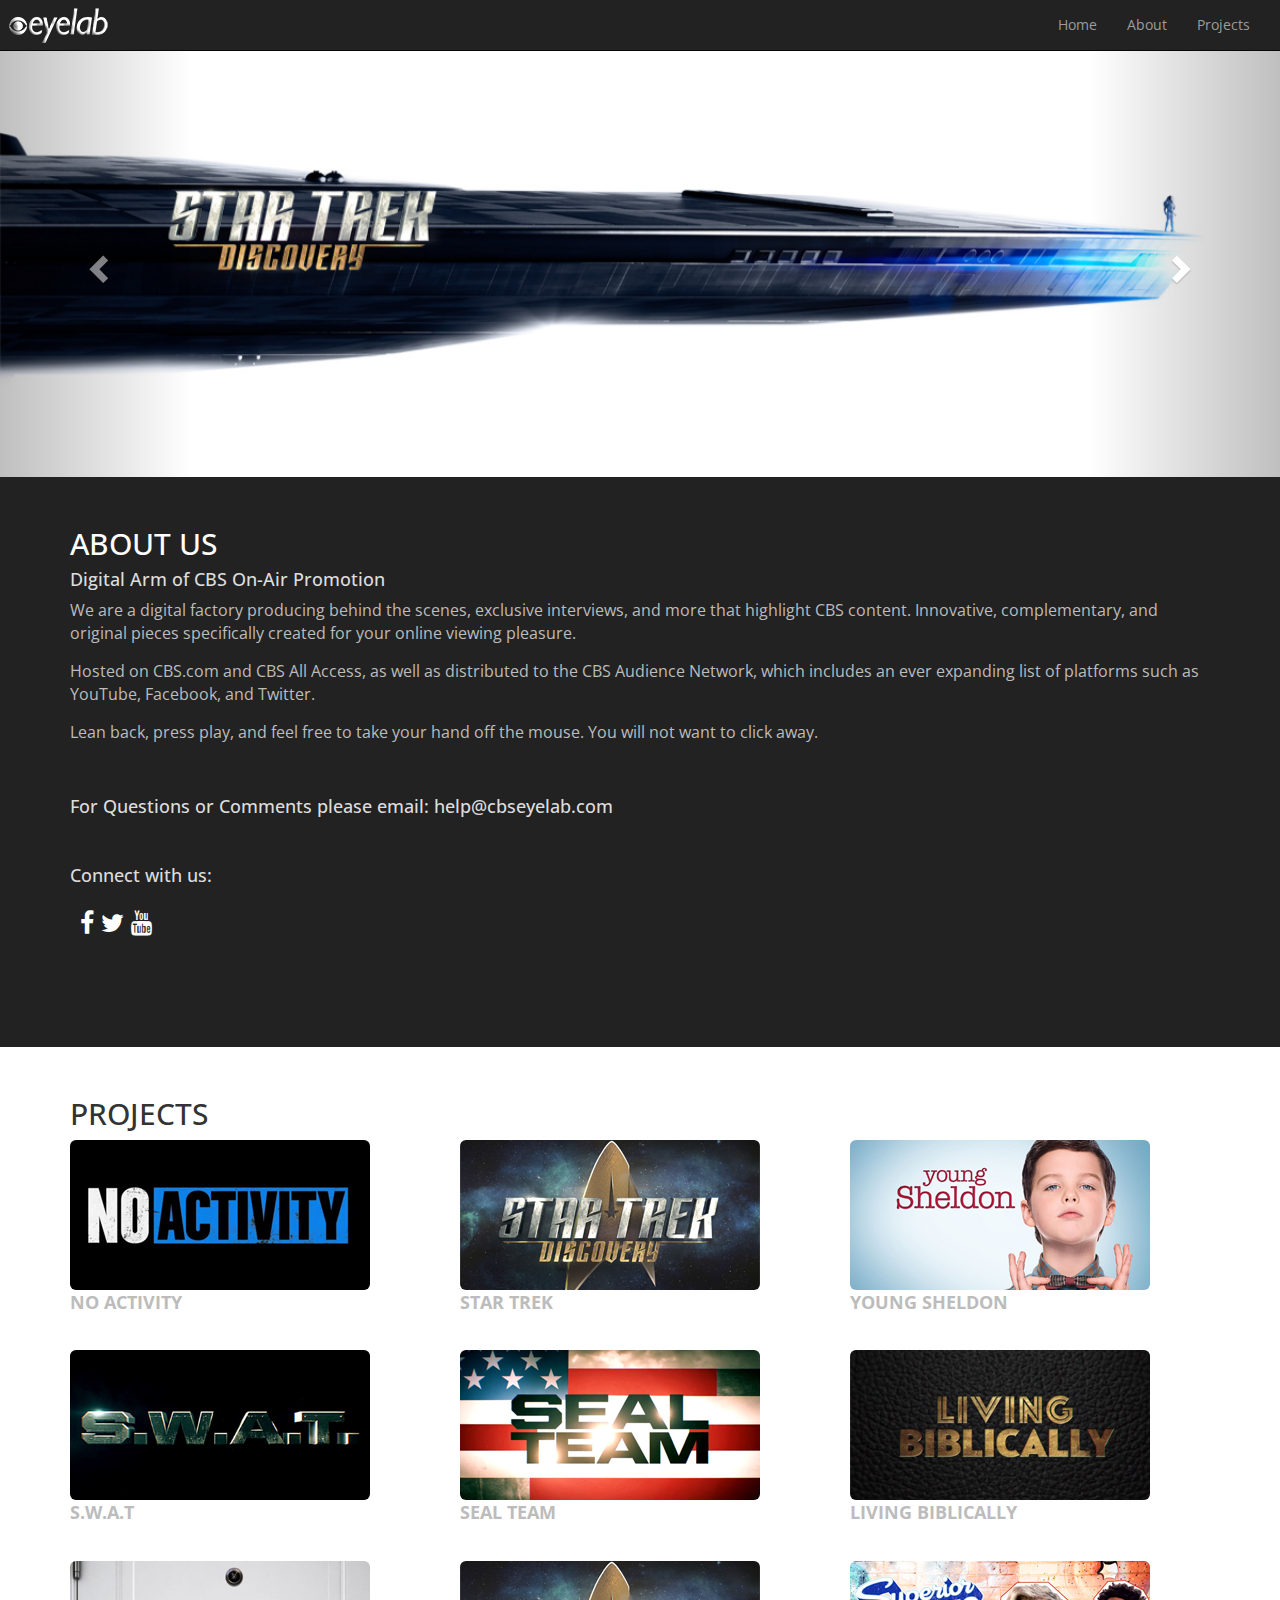
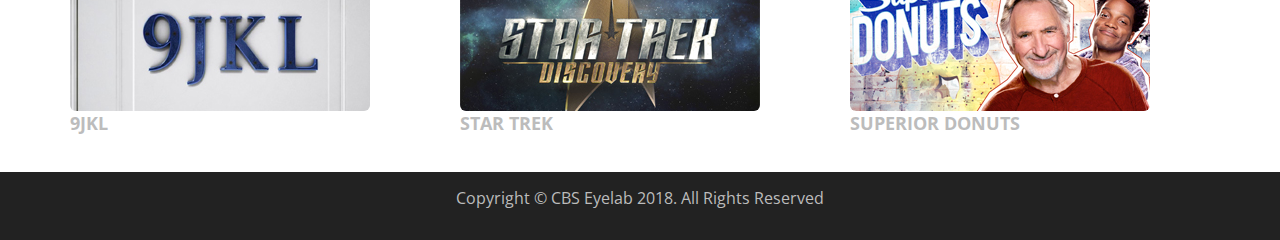
<file: final-project-2/index.html>
<!DOCTYPE html>

<html lang="en">
<head>
  <title>CBS Eyelab</title>
  <meta charset="utf-8">
  <meta name="viewport" content="width=device-width, initial-scale=1">
  <link rel="stylesheet" href="https://maxcdn.bootstrapcdn.com/bootstrap/3.3.7/css/bootstrap.min.css">
  <link href="https://fonts.googleapis.com/css?family=Open+Sans" rel="stylesheet">
  <link rel="stylesheet" href="https://cdnjs.cloudflare.com/ajax/libs/font-awesome/4.7.0/css/font-awesome.min.css">
  <link rel="icon" href="favicon.ico">
  <script src="https://ajax.googleapis.com/ajax/libs/jquery/3.3.1/jquery.min.js"></script>
  <script src="https://maxcdn.bootstrapcdn.com/bootstrap/3.3.7/js/bootstrap.min.js"></script>
  <link rel="stylesheet" href="https://cdnjs.cloudflare.com/ajax/libs/font-awesome/4.7.0/css/font-awesome.min.css">
  <link rel="stylesheet" href="./css/style.css">

</head>
<body>    

<nav class="navbar navbar-inverse navbar-fixed-top">
  <!-- adding the navbar-fixed-top will keep the navbar a the top, but it messes the size of the carousel...-->

  <a class="navbar-brand" href="#"><img src="./img/white01.png"/></a>
  <div class="container-fluid">
    <div class="navbar-header"></div>
    <div class="collapse navbar-collapse navbar-right" id="myNavbar">
      <ul class="nav navbar-nav">
        <li><a href="#">Home</a></li>
        <li><a href="#about">About</a></li>
        <li><a href="#projects">Projects</a></li>

      
      </ul>
    </div>
  </div>
</nav>

  <!--SEARCH BAR more codes
        <li><div class="search-container">
            <form action="/action_page.php">
            <input type="text" placeholder="Search..." name="search">
            <button type="submit"><i class="fa fa-search"></i></button>
            </form></div> -->
  <div id="myCarousel" class="carousel slide" data-ride="carousel">
    <!-- Indicators -->
    <ol class="carousel-indicators">
      <li data-target="#myCarousel" data-slide-to="0" class="active"></li>
      <li data-target="#myCarousel" data-slide-to="1"></li>
      <li data-target="#myCarousel" data-slide-to="2"></li>
      <li data-target="#myCarousel" data-slide-to="3"></li>
      <li data-target="#myCarousel" data-slide-to="4"></li>
      <li data-target="#myCarousel" data-slide-to="5"></li>
      <li data-target="#myCarousel" data-slide-to="6"></li>
      <li data-target="#myCarousel" data-slide-to="7"></li>
    </ol>

    <!-- Wrapper for slides -->
    <div class="carousel-inner" role="listbox">
      <div class="item active">
        <img src="img/startrek2.jpg" alt="Image">
        <div class="carousel-caption">
          <h3></h3>
          <p></p>
        </div>      
      </div>

      <div class="item">
        <img src="img/swat2.jpg" alt="Image">
        <div class="carousel-caption">
          <h3></h3>
          <p></p>
        </div>      
      </div>
    

      <div class="item">
        <img src="img/bull2.jpg" alt="Image">
        <div class="carousel-caption">
         <h3></h3>
         <p></p>
        </div>      
      </div>

       <div class="item">
        <img src="img/goodfight2.jpg" alt="Image">
        <div class="carousel-caption">
          <h3></h3>
          <p></p>
        </div>      
      </div>

       <div class="item">
        <img src="img/ys2.jpg" alt="Image">
        <div class="carousel-caption">
          <h3></h3>
          <p></p>
        </div>      
      </div>

       <div class="item">
        <img src="img/seal.jpg" alt="Image">
        <div class="carousel-caption">
          <h3></h3>
          <p></p>
        </div>      
      </div>

       <div class="item">
        <img src="img/mac2.jpg" alt="Image">
        <div class="carousel-caption">
          <h3></h3>
          <p></p>
        </div>      
      </div>
       <div class="item">
        <img src="img/activity.jpg" alt="Image">
        <div class="carousel-caption">
          <h3></h3>
          <p></p>
        </div>      
      </div>

    </div>


    <!-- Left and right controls -->
    <a class="left carousel-control" href="#myCarousel" role="button" data-slide="prev">
      <span class="glyphicon glyphicon-chevron-left" aria-hidden="true"></span>
      <span class="sr-only">Previous</span>
    </a>
    <a class="right carousel-control" href="#myCarousel" role="button" data-slide="next">
      <span class="glyphicon glyphicon-chevron-right" aria-hidden="true"></span>
      <span class="sr-only">Next</span>
    </a>
  </div>

<section id="about">
  <div class="container">
    <div class="row">
      <div class="col-xs-12">

        <h2>ABOUT US</h2>
        <h4>Digital Arm of CBS On-Air Promotion</h4>
      
        <p>We are a digital factory producing behind the scenes, exclusive interviews, and more that highlight CBS content.   
           Innovative, complementary, and original pieces specifically created for your online viewing pleasure.</p>
        <p>Hosted on CBS.com and CBS All Access, as well as distributed to the CBS Audience Network, which includes an ever expanding list of platforms such as YouTube, Facebook, and Twitter.</p>
        <p>Lean back, press play, and feel free to take your hand off the mouse.  You will not want to click away.</p>
        <br>
        <h4> For Questions or Comments please email: help@cbseyelab.com</h4>
        <br>
        <h4>Connect with us:</h4>
            <!--Social Media Icons -->
        <div class="row" id="icons">
          <div class="col-sm-12 social">
            <a href="#"><i class="fa fa-facebook"></i></a>  <span class="divider-2"></span> 
            <a href="https://twitter.com/cbseyelab"><i class="fa fa-twitter"></i></a> 
            <span class="divider-2"></span> 
            <a href="https://www.youtube.com/user/cbseyelab"><i class="fa fa-youtube"></i></a>
          </div>
        </div>
      </div>
    </div>
  </div>  
</section>


<!--PROJECTS-->
<section id="profiles" class="page">
  
  <div class="container" id="projects">    
    <div class="row">
      <div class="col-xs-12">
        <h2>PROJECTS</h2>
      </div>
    </div>
  </div>
        
  <div class="container">
    <div class="row" id="profile-grid">
    
      <div class="col-sm-4 col-xs-12 profile">
            <div class="panel panel-default">
              <div class="panel-thumbnail">
                <a href="#" title="image 1" class="thumb" data-index=0>
                  <img src="img/noactivity350.jpg" class="img-responsive img-rounded" data-toggle="modal" data-target="#video">
                </a>
              </div>
              <div class="panel-body">
                <p class="profile-name">No Activity</p>
              </div>
            </div>
        </div>
              
      <div class="col-sm-4 col-xs-12 profile">
            <div class="panel panel-default">
              <div class="panel-thumbnail">
                <a href="#" title="image 2" class="thumb"  data-index=1>
                  <img src="img/startrek350.jpg"  class="img-responsive img-rounded" data-toggle="modal" data-target="#video">
                </a>
              </div>
              <div class="panel-body">
                <p class="profile-name">Star Trek</p>
              </div>
            </div>
        </div>
      <div class="col-sm-4 col-xs-12 profile">
            <div class="panel panel-default">
              <div class="panel-thumbnail">
                <a href="#" title="image 3" class="thumb" data-index=2>
                <img src="img/ys350.jpg" class="img-responsive img-rounded" data-toggle="modal" data-target="#video">
                </a>
              </div>
              <div class="panel-body">
                <p class="profile-name">Young Sheldon</p>
              </div>
            </div>
        </div> 
              
      <div class="col-sm-4 col-xs-12 profile">
            <div class="panel panel-default">
              <div class="panel-thumbnail">
                <a href="#" title="image 4" class="thumb" data-index=3>
                  <img src="img/swat350.jpg" class="img-responsive img-rounded" data-toggle="modal" data-target="#video">
                </a>
              </div>
              <div class="panel-body">
                <p class="profile-name">S.W.A.T</p>
              </div>
            </div>
      </div>                  
              
        <div class="col-sm-4 col-xs-12 profile">
            <div class="panel panel-default">
              <div class="panel-thumbnail">
                <a href="#" title="image 5" class="thumb" data-index=4>
                  <img src="img/seal350.jpg" class="img-responsive img-rounded" data-toggle="modal" data-target="#video">
                </a>
              </div>
              <div class="panel-body">
                <p class="profile-name">Seal Team</p>
              </div>
            </div>
        </div>
              
        <div class="col-sm-4 col-xs-12 profile">
            <div class="panel panel-default">
              <div class="panel-thumbnail">
                <a href="#" title="image 6" class="thumb" data-index=5>
                  <img src="img/lb350.jpg" class="img-responsive img-rounded" data-toggle="modal" data-target="#video">
                </a>
              </div>
              <div class="panel-body">
                <p class="profile-name">Living Biblically</p>
              </div>
            </div>
        </div>

        <div class="col-sm-4 col-xs-12 profile">
            <div class="panel panel-default">
              <div class="panel-thumbnail">
                <a href="#" title="image 7" class="thumb" data-index=6>
                  <img src="img/9jkl350.jpg" class="img-responsive img-rounded" data-toggle="modal" data-target="#video">
                </a>
              </div>
              <div class="panel-body">
                <p class="profile-name">9JKL</p>
              </div>
            </div>
        </div>

        <div class="col-sm-4 col-xs-12 profile">
            <div class="panel panel-default">
              <div class="panel-thumbnail">
                <a href="#" title="image 8" class="thumb" data-index=7>
                  <img src="img/startrek350.jpg" class="img-responsive img-rounded" data-toggle="modal" data-target="#video">
                </a>
              </div>
              <div class="panel-body">
                <p class="profile-name">Star Trek</p>
              </div>
            </div>
        </div>

        <div class="col-sm-4 col-xs-12 profile">
            <div class="panel panel-default">
              <div class="panel-thumbnail">
                <a href="#" title="image 9" class="thumb" data-index=8>
                  <img src="img/superior.jpg" class="img-responsive img-rounded" data-toggle="modal" data-target="#video">
                </a>
              </div>
              <div class="panel-body">
                <p class="profile-name">Superior Donuts</p>
              </div>
            </div>
        </div>
    </div>
  </div>

    <!-- Need to learn how to make load more!!!!
       <div class="col-sm-12">
        <button type="button" class="btn btn-md btn-primary" class="button">Load More</button>
      </div> -->

  </section>

    <!-- .modal-profile -->
  <div class="modal fade" id="video" tabindex="-1" role="dialog" aria-labelledby="exampleModalLongTitle" aria-hidden="true">
    <div class="modal-dialog" role="document">
      <div class="modal-content">
        <div class="modal-header">
          <h5 class="modal-title" id="modal-title">Modal title</h5><img src="img/cbsLogoW.png" class="pull-right" class="inline" width="20" id="logo" height="20">
        </div>
        <div class="modal-body">
          <iframe id="modal-video" width="569" height="315" src="" frameborder="0" allow="autoplay; encrypted-media" allowfullscreen></iframe>
          <p id="modal-description"></p>
            <div class="row">
             <div id="intro">
                <p></p>
              </div>
            </div> 
        </div>
        <div class="modal-footer">
          <button type="button" class="btn btn-secondary my-2 my-sm-0" class="button" data-dismiss="modal">Close</button>
        </div>
      </div>
    </div>
  </div>

  <!--Footer -->

      <footer class="py-5 bg-dark">
        <div class="container">
         <p class="m-0 text-white">Copyright &copy; CBS Eyelab 2018. All Rights Reserved</p>
       </div>
      </footer> 

     <!-- Optional JavaScript -->
    <!-- jQuery first, then Popper.js, then Bootstrap JS -->
    <script src="https://code.jquery.com/jquery-3.2.1.slim.min.js" integrity="sha384-KJ3o2DKtIkvYIK3UENzmM7KCkRr/rE9/Qpg6aAZGJwFDMVNA/GpGFF93hXpG5KkN" crossorigin="anonymous"></script>
    <script src="https://ajax.googleapis.com/ajax/libs/jquery/3.1.1/jquery.min.js"></script>
    <script src="https://cdnjs.cloudflare.com/ajax/libs/popper.js/1.12.9/umd/popper.min.js" integrity="sha384-ApNbgh9B+Y1QKtv3Rn7W3mgPxhU9K/ScQsAP7hUibX39j7fakFPskvXusvfa0b4Q" crossorigin="anonymous"></script>
    <script src="https://maxcdn.bootstrapcdn.com/bootstrap/4.0.0/js/bootstrap.min.js" integrity="sha384-JZR6Spejh4U02d8jOt6vLEHfe/JQGiRRSQQxSfFWpi1MquVdAyjUar5+76PVCmYl" crossorigin="anonymous"></script>
    <script src="js/index.js"></script>
  </body>
</html>
</file>
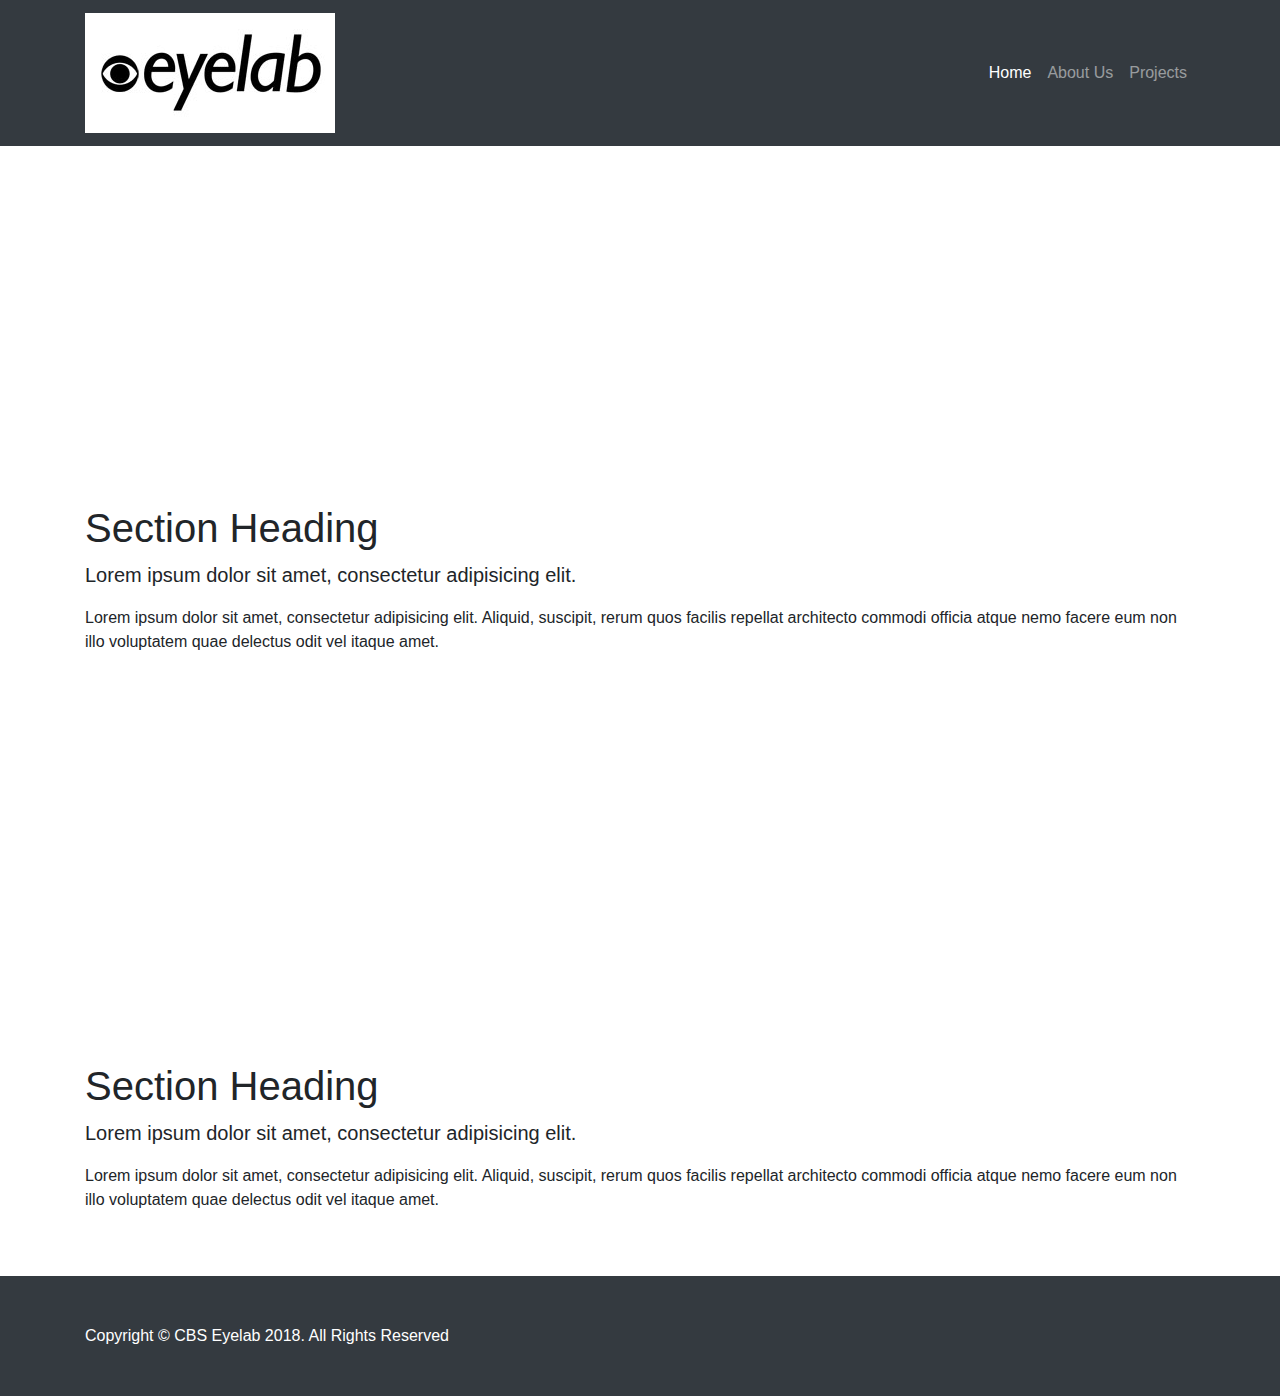
<file: final_project/index.html>
<!DOCTYPE html>
<html lang="en">

  <head>

    <meta charset="utf-8">
    <meta name="viewport" content="width=device-width, initial-scale=1, shrink-to-fit=no">
    <meta name="description" content="">
    <meta name="author" content="">
    <link rel="icon" href="favicon.ico">


    <title>CBS Eyelab</title>

    <!-- Bootstrap core CSS -->
    <link href="vendor/bootstrap/css/bootstrap.min.css" rel="stylesheet">

    <!-- Custom styles for this template -->
    <link href="css/full-width-pics.css" rel="stylesheet">
    <link rel="stylesheet" href="./css/style.css">

  </head>

  <body>

    <!-- Navigation -->
    <nav  id="navbar" class="navbar navbar-expand-lg navbar-dark bg-dark fixed-top">
      <div class="container">
        <a class="navbar-brand" href="#"><img src="./img/logo.jpg"/></a>
        <button class="navbar-toggler" type="button" data-toggle="collapse" data-target="#navbarResponsive" aria-controls="navbarResponsive" aria-expanded="false" aria-label="Toggle navigation">
          <span class="navbar-toggler-icon"></span>
        </button>
        <div class="collapse navbar-collapse" id="navbarResponsive">
          <ul class="navbar-nav ml-auto">
            <li class="nav-item active">
              <a class="nav-link" href="#">Home
                <span class="sr-only">(current)</span>
              </a>
            </li>
            <li class="nav-item">
              <a class="nav-link" href="#">About Us</a>
            </li>
            <li class="nav-item">
              <a class="nav-link" href="#">Projects</a>
            </li>
          </ul>
        </div>
      </div>
    </nav>

    <!-- Header - set the background image for the header in the line below -->
    <header class="py-5 bg-image-full" style="background-image: url('http://digitalmediawire.com/wp-content/uploads/2017/11/CBS.jpg');">
    </header>

    <!-- Content section -->
    <section class="py-5">
      <div class="container">
        <h1>Section Heading</h1>
        <p class="lead">Lorem ipsum dolor sit amet, consectetur adipisicing elit.</p>
        <p>Lorem ipsum dolor sit amet, consectetur adipisicing elit. Aliquid, suscipit, rerum quos facilis repellat architecto commodi officia atque nemo facere eum non illo voluptatem quae delectus odit vel itaque amet.</p>
      </div>
    </section>

    <!-- Image Section - set the background image for the header in the line below -->
    <section class="py-5 bg-image-full" style="background-image: url('https://unsplash.it/1900/1080?image=1081');">
      <!-- Put anything you want here! There is just a spacer below for demo purposes! -->
      <div style="height: 200px;"></div>
    </section>

    <!-- Content section -->
    <section class="py-5">
      <div class="container">
        <h1>Section Heading</h1>
        <p class="lead">Lorem ipsum dolor sit amet, consectetur adipisicing elit.</p>
        <p>Lorem ipsum dolor sit amet, consectetur adipisicing elit. Aliquid, suscipit, rerum quos facilis repellat architecto commodi officia atque nemo facere eum non illo voluptatem quae delectus odit vel itaque amet.</p>
      </div>
    </section>

    <!-- Footer -->
    <footer class="py-5 bg-dark">
      <div class="container">
        <p class="m-0 text-white">Copyright &copy; CBS Eyelab 2018. All Rights Reserved</p>
      </div>
      <!-- /.container -->
    </footer>

    <!-- Bootstrap core JavaScript -->
    <script src="vendor/jquery/jquery.min.js"></script>
    <script src="vendor/bootstrap/js/bootstrap.bundle.min.js"></script>

  </body>

</html>

<!-- <img class="img-fluid d-block mx-auto radius 50%" src="img/eyelabcircle.jpg" alt="">
</file>
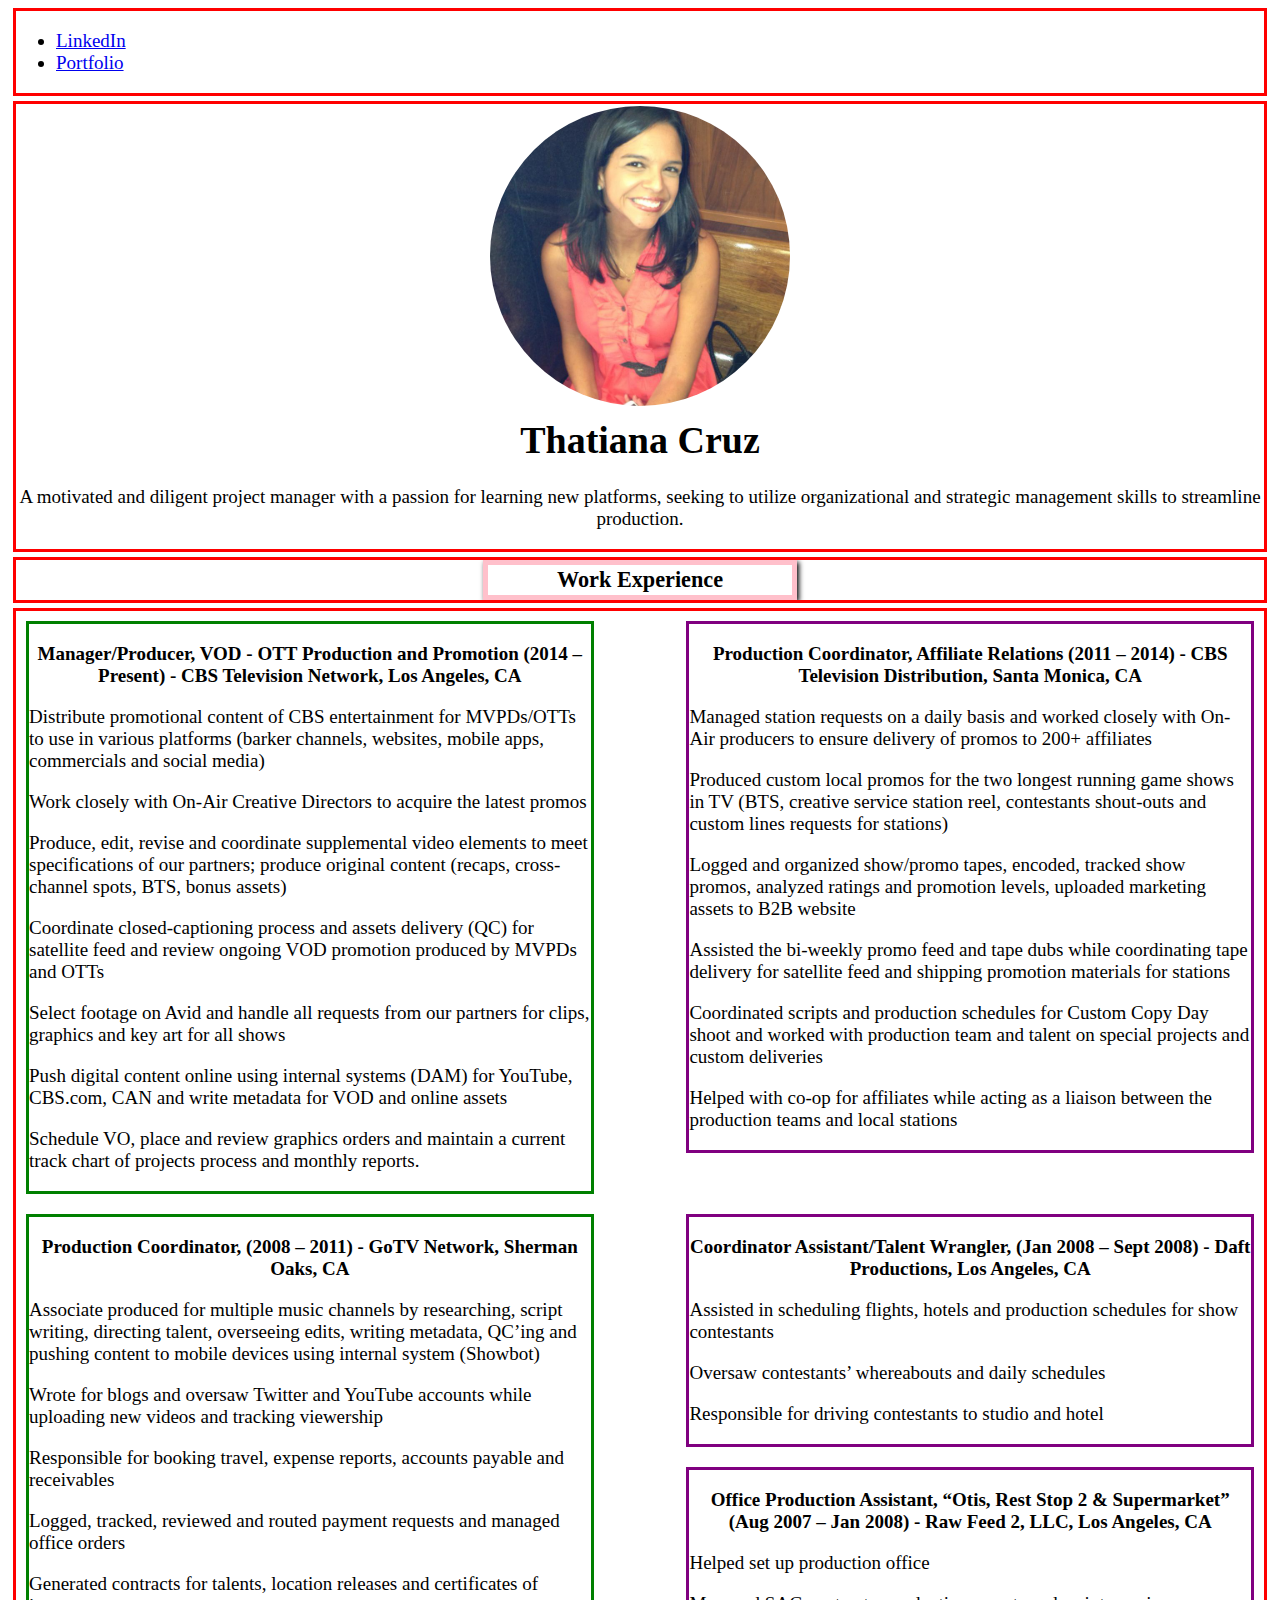
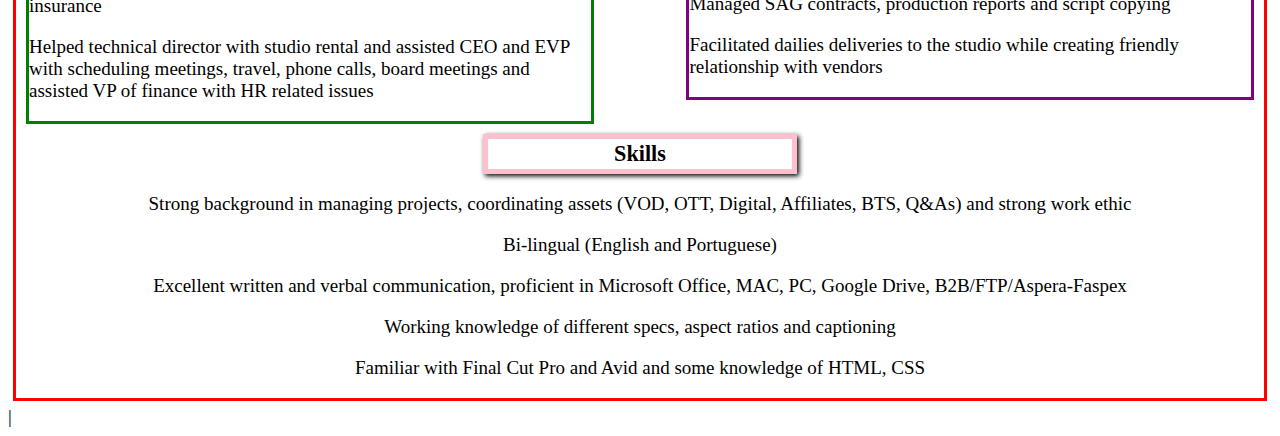
<file: week1_homework/index.html>
<!DOCTYPE html>
<html lang="en">
    <head>
        <meta charset="utf-8">
        <meta name="description" content="Your description goes here">
        <meta name="keywords" content="one, two, three">
        <title>Thatiana Cruz | CV</title>
        
        <!-- Font Awesome -->
        <link rel="stylesheet" href="https://maxcdn.bootstrapcdn.com/font-awesome/4.7.0/css/font-awesome.min.css">
        <link rel="stylesheet" href="css/style.css">
    </head>
    <body>
            <nav>
                <div class="container">
                    <ul>
                        <li><a href="https://www.linkedin.com/in/thatianacruz2606/">LinkedIn</a></li>
                        <li><a href="portfolio.html">Portfolio</a></li>
                    </ul>
                </div>
            </nav>

        <div id="content"> 
            
            <!-- Intro -->
            <div class="container" class="top">
                <center><img class="circle" src="images/thati.jpg" alt="thatiana picture" height="300" width="300"></center>
                <h1>Thatiana Cruz</h1>
                <p class="about">
                    A motivated and diligent project manager with a passion for learning new platforms, seeking to utilize organizational and strategic management skills to streamline production.
                </p>
            </div>

            <!-- Work Experience -->
            <div id="work-experience" class="container">
            
                <h3>Work Experience</h3>
            </div>
            <div class="container">
                <div class="job">
                    <p class="title">Manager/Producer, VOD - OTT Production and Promotion (2014 – Present) - CBS Television Network, Los Angeles, CA</p>
                    <p>Distribute promotional content of CBS entertainment for MVPDs/OTTs to use in various platforms (barker channels, websites, mobile apps, commercials and social media)</p>
                    
                    <p> Work closely with On-Air Creative Directors to acquire the latest promos</p>

                    <p>Produce, edit, revise and coordinate supplemental video elements to meet specifications of our partners; produce original content (recaps, cross-channel spots, BTS, bonus assets)</p>
                    
                    <p>Coordinate closed-captioning process and assets delivery (QC) for satellite feed and review ongoing VOD promotion produced by MVPDs and OTTs</p>
                    
                    <p>Select footage on Avid and handle all requests from our partners for clips, graphics and key art for all shows</p>
                    
                    <p>Push digital content online using internal systems (DAM) for YouTube, CBS.com, CAN and write metadata for VOD and online assets</p>
                    <p>Schedule VO, place and review graphics orders and maintain a current track chart of projects process and monthly reports.</p>
                </div>
                <div class="test">
                    <p class="title">Production Coordinator, Affiliate Relations (2011 – 2014) - CBS Television Distribution, Santa Monica, CA</p>
                    <p>Managed station requests on a daily basis and worked closely with On-Air producers to ensure delivery of promos to 200+ affiliates</p>

                    <p>Produced custom local promos for the two longest running game shows in TV (BTS, creative service station reel, contestants shout-outs and custom lines requests for stations)</p>

                    <p> Logged and organized show/promo tapes, encoded, tracked show promos, analyzed ratings and promotion levels, uploaded marketing assets to B2B website</p>

                    <p>Assisted the bi-weekly promo feed and tape dubs while coordinating tape delivery for satellite feed and shipping promotion materials for stations</p>

                    <p>Coordinated scripts and production schedules for Custom Copy Day shoot and worked with production team and talent on special projects and custom deliveries</p>

                    <p>Helped with co-op for affiliates while acting as a liaison between the production teams and local stations</p>
                </div>
                

                <!-- Reset Float -->
                <div class="clearfix"></div>


                <div class="job">
                    <p class="title">Production Coordinator, (2008 – 2011) - GoTV Network, Sherman Oaks, CA</p>

                    <p>Associate produced for multiple music channels by researching, script writing, directing talent, overseeing edits, writing metadata, QC’ing and pushing content to mobile devices using internal system (Showbot)</p>

                    <p>Wrote for blogs and oversaw Twitter and YouTube accounts while uploading new videos and tracking viewership</p>

                    <p>Responsible for booking travel, expense reports, accounts payable and receivables</p>

                    <p>Logged, tracked, reviewed and routed payment requests and managed office orders</p>

                    <p>Generated contracts for talents, location releases and certificates of insurance</p>

                    <p>Helped technical director with studio rental and assisted CEO and EVP with scheduling meetings, travel, phone calls, board meetings and assisted VP of finance with HR related issues</p>
                </div>
                <div class="test">
                    <p class="title">Coordinator Assistant/Talent Wrangler, (Jan 2008 – Sept 2008) - Daft Productions, Los Angeles, CA</p>

                    <p> Assisted in scheduling flights, hotels and production schedules for show contestants</p>

                    <p>Oversaw contestants’ whereabouts and daily schedules</p>

                    <p>Responsible for driving contestants to studio and hotel</p>
                </div>



                <div class="test">
                    <p class="title">Office Production Assistant, “Otis, Rest Stop 2 & Supermarket” (Aug 2007 – Jan 2008) - Raw Feed 2, LLC, Los Angeles, CA</p>

                    <p>Helped set up production office</p>

                    <p>Managed SAG contracts, production reports and script copying</p>

                    <p>Facilitated dailies deliveries to the studio while creating friendly relationship with vendors</p>
                </div>

                <!-- Skill Section -->
                <div class="clearfix"></div>
                <div id="skills" class="extra">
                    
                    <h3>Skills</h3>
                    <p>Strong background in managing projects, coordinating assets (VOD, OTT, Digital, Affiliates, BTS, Q&As) and strong work ethic</p>

                    <p>Bi-lingual (English and Portuguese)</p>

                    <p>Excellent written and verbal communication, proficient in Microsoft Office, MAC, PC, Google Drive, B2B/FTP/Aspera-Faspex</p>

                    <p>Working knowledge of different specs, aspect ratios and captioning</p>

                    <p>Familiar with Final Cut Pro and Avid and some knowledge of HTML, CSS</p>
                </div>
            </div>
    </body>
</html>



|
<!-- Reset Float -->
                <div class="clearfix"></div>
</file>
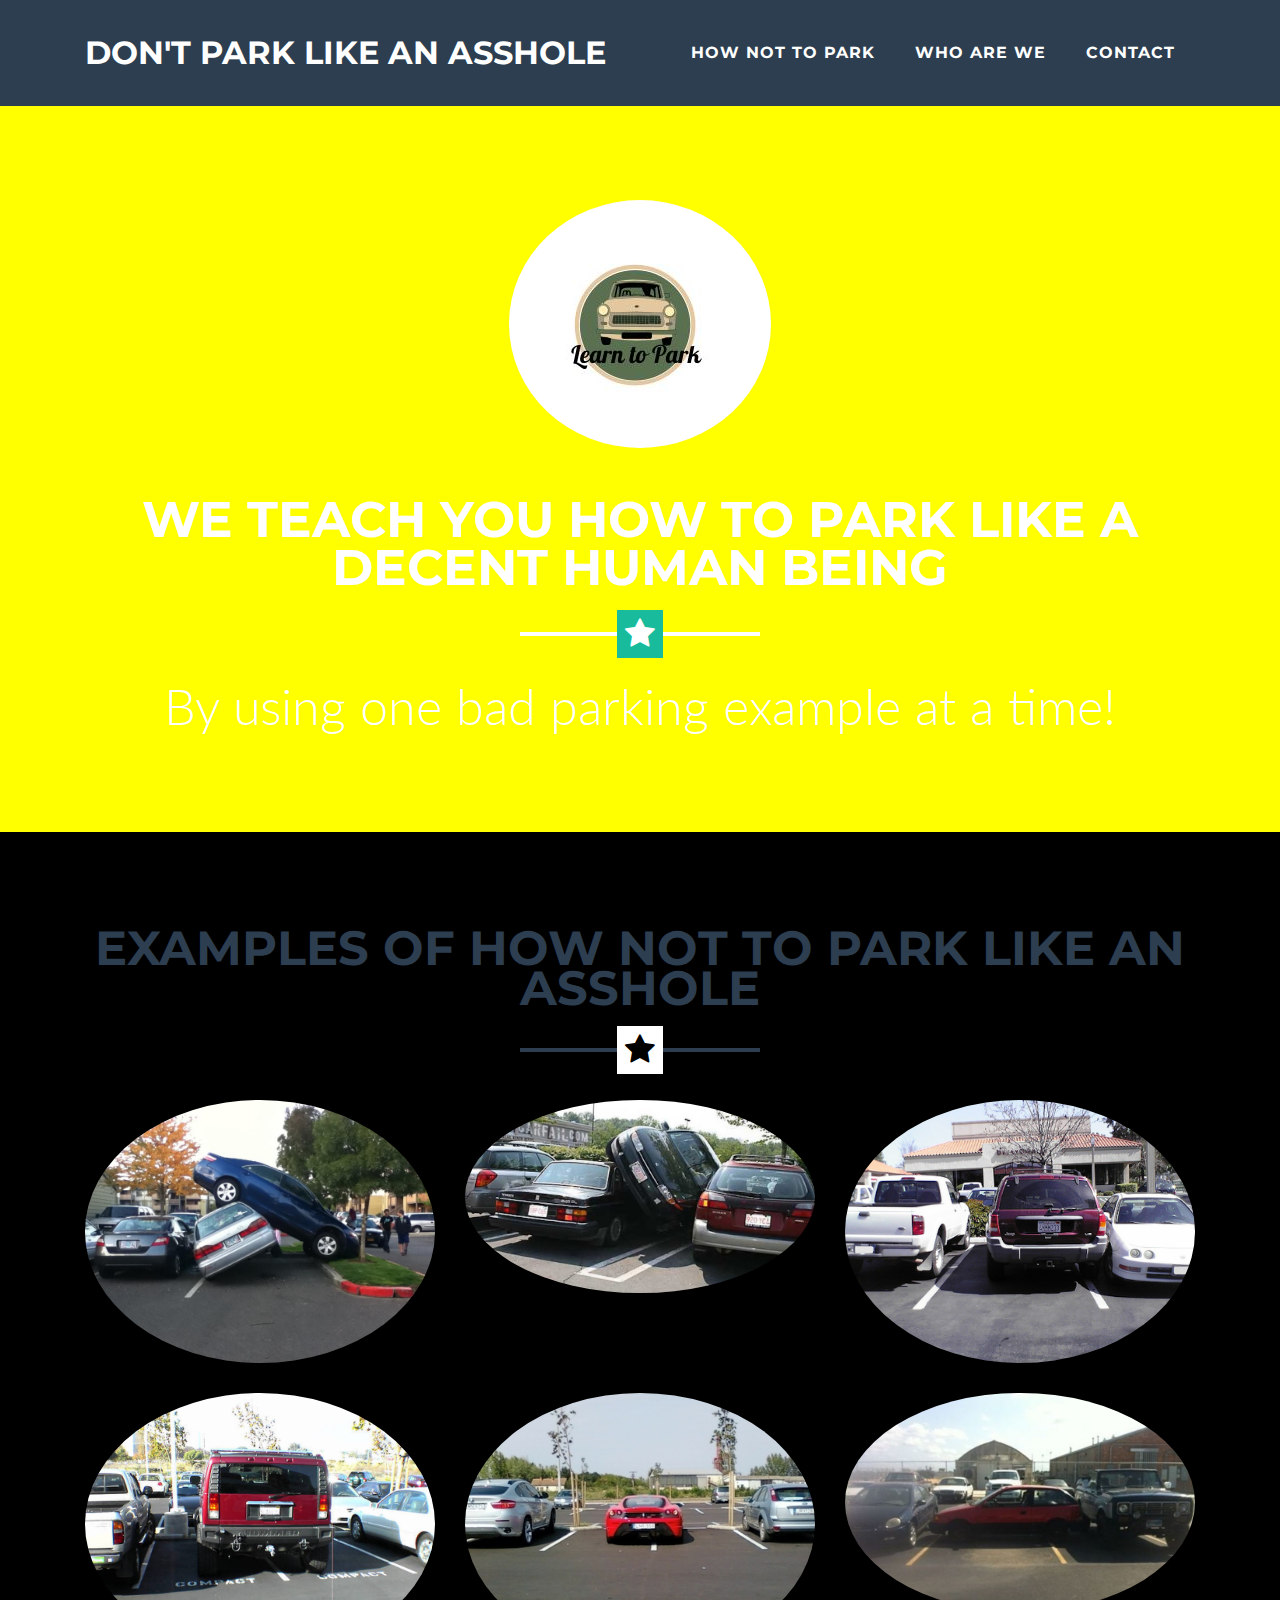
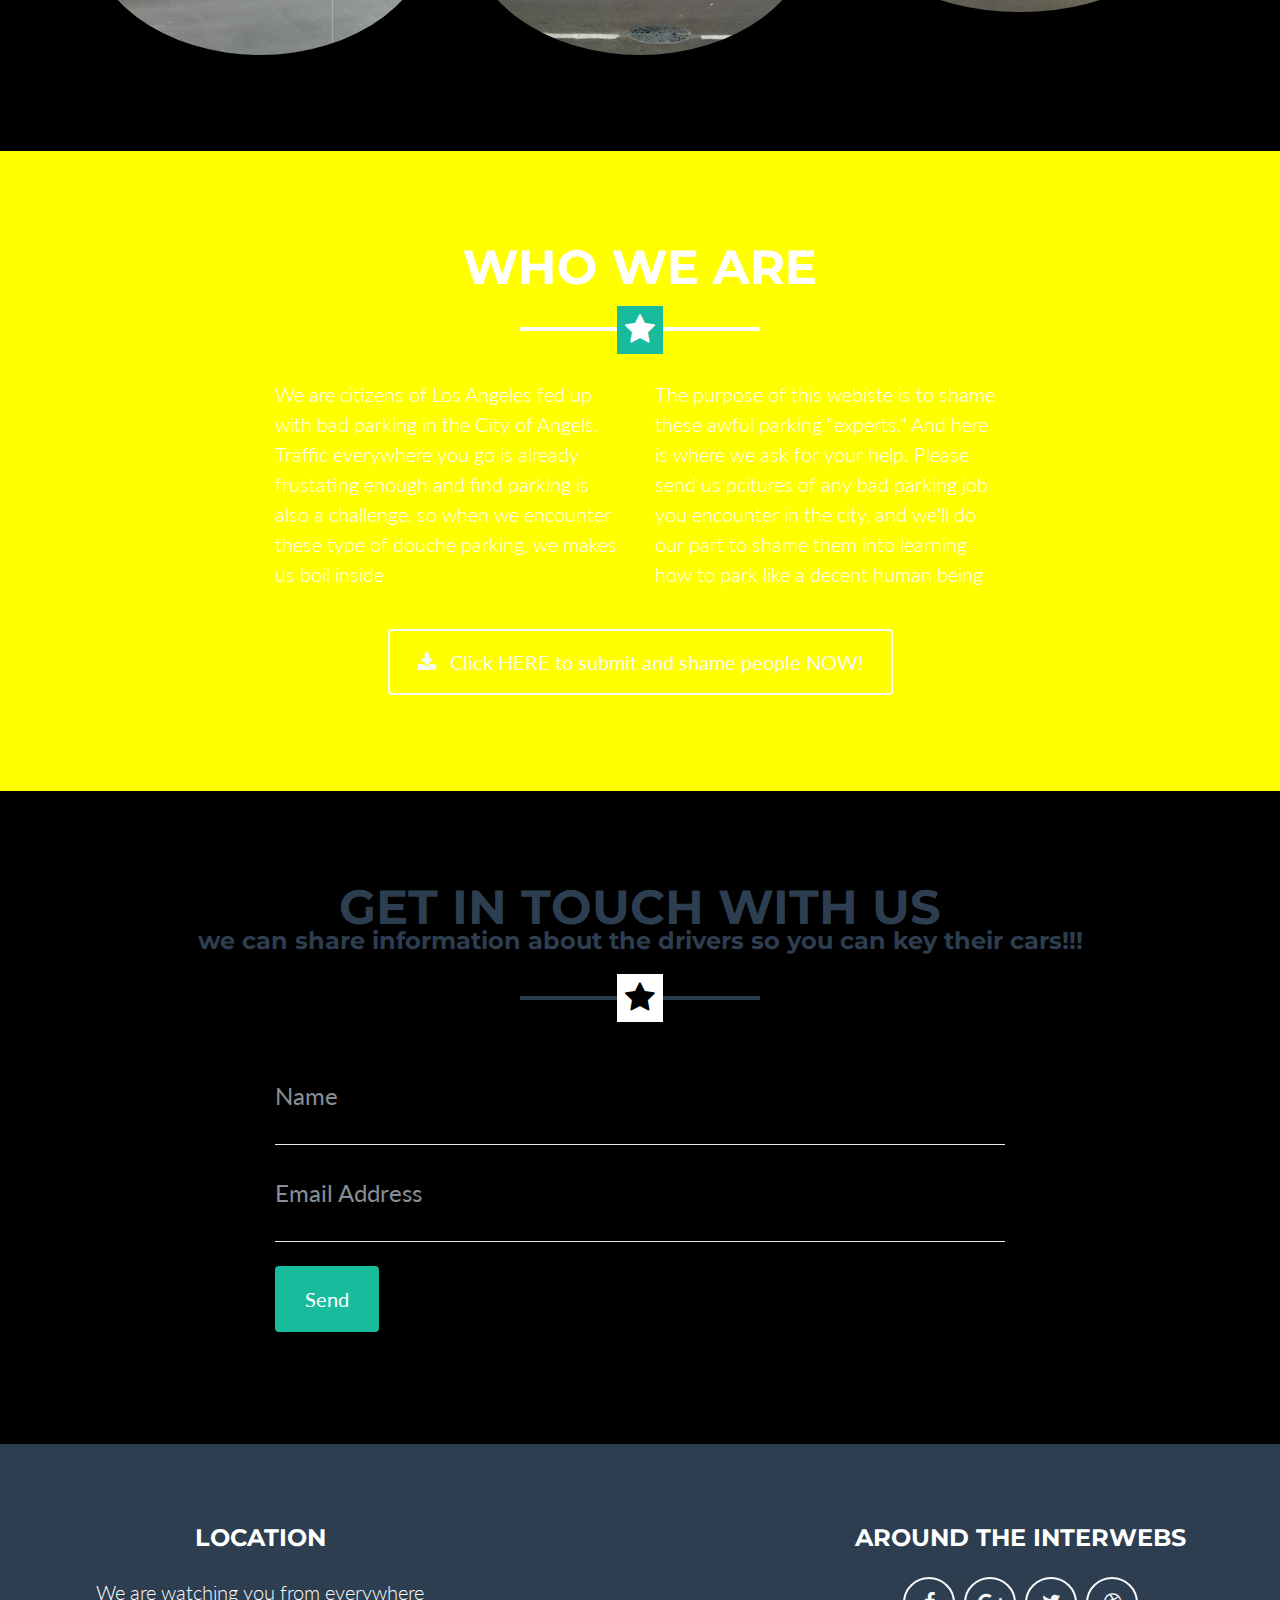
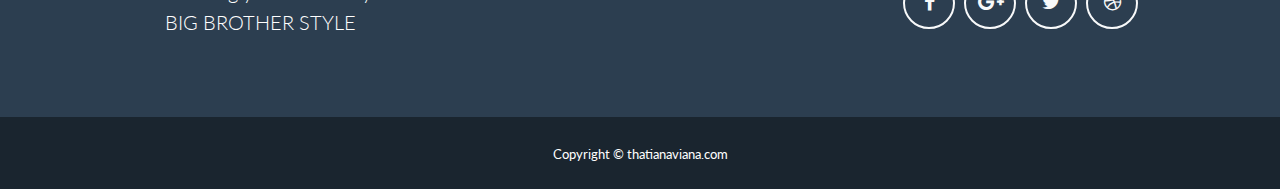
<file: week3_homework/index.html>
<!DOCTYPE html>
<html lang="en">

  <head>

    <meta charset="utf-8">
    <meta name="viewport" content="width=device-width, initial-scale=1, shrink-to-fit=no">
    <meta name="description" content="">
    <meta name="author" content="">
    <link rel="icon" href="favicon.ico">

    <title>Don't Park Like an Asshole</title>

    <!-- Bootstrap core CSS -->
    <link href="vendor/bootstrap/css/bootstrap.min.css" rel="stylesheet">

    <!-- Custom fonts for this template -->
    <link href="vendor/font-awesome/css/font-awesome.min.css" rel="stylesheet" type="text/css">
    <link href="https://fonts.googleapis.com/css?family=Montserrat:400,700" rel="stylesheet" type="text/css">
    <link href="https://fonts.googleapis.com/css?family=Lato:400,700,400italic,700italic" rel="stylesheet" type="text/css">

    <!-- Plugin CSS -->
    <link href="vendor/magnific-popup/magnific-popup.css" rel="stylesheet" type="text/css">

    <!-- Custom styles for this template -->
    <link href="css/freelancer.min.css" rel="stylesheet">
    <link href="css/style.css" rel="stylesheet">

  </head>

  <body id="page-top">

    <!-- Navigation -->
    <nav class="navbar navbar-expand-lg bg-secondary fixed-top text-uppercase" id="mainNav">
      <div class="container">
        <a class="navbar-brand js-scroll-trigger" href="#page-top">Don't park like an asshole</a>
        <button class="navbar-toggler navbar-toggler-right text-uppercase bg-primary text-white rounded" type="button" data-toggle="collapse" data-target="#navbarResponsive" aria-controls="navbarResponsive" aria-expanded="false" aria-label="Toggle navigation">
          Menu
          <i class="fa fa-bars"></i>
        </button>
        <div class="collapse navbar-collapse" id="navbarResponsive">
          <ul class="navbar-nav ml-auto">
            <li class="nav-item mx-0 mx-lg-1">
              <a class="nav-link py-3 px-0 px-lg-3 rounded js-scroll-trigger" href="#portfolio">How NOT To Park</a>
            </li>
            <li class="nav-item mx-0 mx-lg-1">
              <a class="nav-link py-3 px-0 px-lg-3 rounded js-scroll-trigger" href="#about">Who Are We</a>
            </li>
            <li class="nav-item mx-0 mx-lg-1">
              <a class="nav-link py-3 px-0 px-lg-3 rounded js-scroll-trigger" href="#contact">Contact</a>
            </li>
          </ul>
        </div>
      </div>
    </nav>

    <!-- Header -->
    <header class="masthead bg-primary text-white text-center">
      <div class="container">
        <img class="img-fluid mb-5 d-block mx-auto" src="img/profile.jpg" alt="">
        <h1 class="text-uppercase mb-0">We Teach You How to park like a decent human being</h1>
        <hr class="star-light">
        <h2 class="font-weight-light mb-0">By using one bad parking example at a time!</h2>
      </div>
    </header>

    <!-- Portfolio Grid Section -->
    <section class="portfolio" id="portfolio">
      <div class="container">
        <h2 class="text-center text-uppercase text-secondary mb-0">Examples of how not to park like an asshole</h2>

        <hr class="star-dark mb-5">
        <div class="row">
          <div class="col-md-6 col-lg-4">
            <a class="portfolio-item d-block mx-auto">
              <div class="portfolio-item-caption d-flex position-absolute h-100 w-100">
                <div class="portfolio-item-caption-content my-auto w-100 text-center text-white">
                </div>
              </div>
              <img class="img-fluid" src="img/portfolio/1.jpg" alt="">
            </a>
          </div>
          <div class="col-md-6 col-lg-4">
            <a class="portfolio-item d-block mx-auto">
              <div class="portfolio-item-caption d-flex position-absolute h-100 w-100">
                <div class="portfolio-item-caption-content my-auto w-100 text-center text-white">
                </div>
              </div>
              <img class="img-fluid" src="img/portfolio/2.jpg" alt="">
            </a>
          </div>
          <div class="col-md-6 col-lg-4">
            <a class="portfolio-item d-block mx-auto">
              <div class="portfolio-item-caption d-flex position-absolute h-100 w-100">
                <div class="portfolio-item-caption-content my-auto w-100 text-center text-white">
                </div>
              </div>
              <img class="img-fluid" src="img/portfolio/3.jpg" alt="">
            </a>
          </div>
          <div class="col-md-6 col-lg-4">
            <a class="portfolio-item d-block mx-auto">
              <div class="portfolio-item-caption d-flex position-absolute h-100 w-100">
                <div class="portfolio-item-caption-content my-auto w-100 text-center text-white">
                </div>
              </div>
              <img class="img-fluid" src="img/portfolio/4.jpg" alt="">
            </a>
          </div>
          <div class="col-md-6 col-lg-4">
            <a class="portfolio-item d-block mx-auto">
              <div class="portfolio-item-caption d-flex position-absolute h-100 w-100">
                <div class="portfolio-item-caption-content my-auto w-100 text-center text-white">
                </div>
              </div>
              <img class="img-fluid" src="img/portfolio/5.jpg" alt="">
            </a>
          </div>
          <div class="col-md-6 col-lg-4">
            <a class="portfolio-item d-block mx-auto">
              <div class="portfolio-item-caption d-flex position-absolute h-100 w-100">
                <div class="portfolio-item-caption-content my-auto w-100 text-center text-white">
                </div>
              </div>
              <img class="img-fluid" src="img/portfolio/6.jpg" alt="">
            </a>
          </div>
        </div>
      </div>
    </section>

    <!-- About Section -->
    <section class="bg-primary text-white mb-0" id="about">
      <div class="container">
        <h2 class="text-center text-uppercase text-white">Who We Are</h2>
        <hr class="star-light mb-5">
        <div class="row">
          <div class="col-lg-4 ml-auto">
            <p class="lead">We are citizens of Los Angeles fed up with bad parking in the City of Angels. Traffic everywhere you go is already frustating enough and find parking is also a challenge, so when we encounter these type of douche parking, we makes us boil inside</p>



          </div>
          <div class="col-lg-4 mr-auto">
            <p class="lead">The purpose of this webiste is to shame these awful parking "experts." And here is where we ask for your help. Please send us pcitures of any bad parking job you encounter in the city, and we'll do our part to shame them into learning how to park like a decent human being</p>
          </div>
        </div>
        <div class="text-center mt-4">
          <a class="btn btn-xl btn-outline-light" href="#">
            <i class="fa fa-download mr-2"></i>
            Click HERE to submit and shame people NOW!
          </a>
        </div>
      </div>
    </section>

    <!-- Contact Section -->
    <section id="contact">
      <div class="container">
        <h2 class="text-center text-uppercase text-secondary mb-0">Get in Touch with Us</h2>
        <h4 class="text-center text-lowercase text-secondary mb-0"> We can share information about the drivers so you can key their cars!!!</h4>
        <hr class="star-dark mb-5">
        <div class="row">
          <div class="col-lg-8 mx-auto">
            <!-- To configure the contact form email address, go to mail/contact_me.php and update the email address in the PHP file on line 19. -->
            <!-- The form should work on most web servers, but if the form is not working you may need to configure your web server differently. -->
            <form name="sentMessage" id="contactForm" novalidate="novalidate">
              <div class="control-group">
                <div class="form-group floating-label-form-group controls mb-0 pb-2">
                  <label>Name</label>
                  <input class="form-control" id="name" type="text" placeholder="Name" required="required" data-validation-required-message="Please enter your name.">
                  <p class="help-block text-danger"></p>
                </div>
              </div>
              <div class="control-group">
                <div class="form-group floating-label-form-group controls mb-0 pb-2">
                  <label>Email</label>
                  <input class="form-control" id="email" type="email" placeholder="Email Address" required="required" data-validation-required-message="Please enter your email address.">
                  <p class="help-block text-danger"></p>
                </div>
              </div>
              <br>
              <div id="success"></div>
              <div class="form-group">
                <button type="submit" class="btn btn-primary btn-xl" id="sendMessageButton">Send</button>
              </div>
            </form>
          </div>
        </div>
      </div>
    </section>

    <!-- Footer -->
    <footer class="footer text-center">
      <div class="container">
        <div class="row">
          <div class="col-md-4 mb-5 mb-lg-0">
            <h4 class="text-uppercase mb-4">Location</h4>
            <p class="lead mb-0">We are watching you from everywhere
              <br>BIG BROTHER STYLE</p>
          </div>
            <div class="col-md-4">
            <h4 class="text-uppercase mb-4"></h4>
            <p class="lead mb-0">
          </div>
          <div class="col-md-4 mb-5 mb-lg-0">
            <h4 class="text-uppercase mb-4">Around the Interwebs</h4>
            <ul class="list-inline mb-0">
              <li class="list-inline-item">
                <a class="btn btn-outline-light btn-social text-center rounded-circle" href="#">
                  <i class="fa fa-fw fa-facebook"></i>
                </a>
              </li>
              <li class="list-inline-item">
                <a class="btn btn-outline-light btn-social text-center rounded-circle" href="#">
                  <i class="fa fa-fw fa-google-plus"></i>
                </a>
              </li>
              <li class="list-inline-item">
                <a class="btn btn-outline-light btn-social text-center rounded-circle" href="#">
                  <i class="fa fa-fw fa-twitter"></i>
                </a>
              </li>
              <li class="list-inline-item">
                <a class="btn btn-outline-light btn-social text-center rounded-circle" href="#">
                  <i class="fa fa-fw fa-dribbble"></i>
                </a>
              </li>
            </ul>
          </div>
        </div>
      </div>
    </footer>

    <div class="copyright py-4 text-center text-white">
      <div class="container">
        <small>Copyright &copy; thatianaviana.com</small>
      </div>
    </div>

    <!-- Scroll to Top Button (Only visible on small and extra-small screen sizes) -->
 

    <!-- Portfolio Modals     <i class="fa fa-search-plus fa-3x"></i> -->
   
    <!-- Bootstrap core JavaScript -->
    <script src="vendor/jquery/jquery.min.js"></script>
    <script src="vendor/bootstrap/js/bootstrap.bundle.min.js"></script>

    <!-- Plugin JavaScript -->
    <script src="vendor/jquery-easing/jquery.easing.min.js"></script>
    <script src="vendor/magnific-popup/jquery.magnific-popup.min.js"></script>

    <!-- Contact Form JavaScript -->
    <script src="js/jqBootstrapValidation.js"></script>
    <script src="js/contact_me.js"></script>

    <!-- Custom scripts for this template -->
    <script src="js/freelancer.min.js"></script>

  </body>

</html>
</file>
<file: final-project-2/css/style.css>
body {
  font-family: 'Open Sans', sans-serif;
}

nav{
  position: fixed;

}
    
h2 {
  margin-top: 50px;

}
h4 {
  color: #ddd;
}

h5 {
  display: inline;
}

p {
  color: #bcbcbc;
  margin-bottom: 15px;
  font-size: 16px;
}

form {
  padding-top: 13.5px;
}
    /* Add a gray background color and some padding to the footer */
footer {
  background-color: #222;
  padding: 15px;
  color: white;
  text-align: center;
}

button {
  background-color: white;
  text-align: center;

}

.fa {
  color: white;
}

.fa-search {
  color: black;
}

.navbar {
  margin-bottom: 0;
  border-radius: 0;
  min-height: 50px;
}
.navbar-brand {
  padding:8px 8px;
}
.panel {
  box-shadow: none;
  border: none;
  padding: 0px;
}
.carousel-inner img {
  width: 100%; /* Set width to 100% */
  margin: auto;
  min-height:200px;
}
.modal-header {
  background-color: #222;
  color: white;
  text-transform: uppercase;
  position: relative;
}

.profile-name{
  text-transform: uppercase;
  font-weight: bold;
  font-size: 18px;
}

.panel-body {
  text-align: left;
  padding: 0px;

}

.modal-body {
  background-color: white;
}

.btn-primary {
  color: white;
  text-align: center;
  background-color: black;
}

.modal-footer {
  background-color: #222;
}


#about {
  min-height: 570px;
  background-color: #222;
  color: white;
  font-size: 20px;
}

#myCarousel {
  min-height: 200px;
  margin-top: 50px;
}

#projects{
  border: 5px;
}

#modal-description {
  font-weight: bold;
}

#icons {
  text-align: left;
  font-size: 25px;
  padding: 10px;
}

#logo {
  vertical-align: right;
}

#button {
  

}

  /* Hide the carousel text when the screen is less than 600 pixels wide */
}
@media (max-width: 600px) {
  .carousel-caption {
    display: none; 
}

.video-container {
position: relative;
padding-bottom: 56.25%;
padding-top: 30px; height: 0; overflow: hidden;
}

.video-container iframe,
.video-container object,
.video-container embed {
position: absolute;
top: 0;
left: 0;
width: 100%;
height: 100%;
}
</file>
<file: week1_homework/css/style.css>
body {
    font-family: verdana;
    font-size: 19px;
    color: black;

}
h1 {
    text-align: center;
    width: 500px;
    border: 0px;
    padding: 5px;
    margin: auto;
    color: black;
  
}
li {
    border: 0px solid #DDD;
}
ol {
    border: 1px solid #333;
}

/*** #### NEW STYLES #### ***/
.container {
    border: 3px solid red;
    margin: 5px;
    overflow: auto;
}
.job {
    border: 3px solid green;
    margin: 10px;
    width: 45%;
    float: left;
}
.clearfix {
    clear: both;
    overflow: auto;
}


.title {
    font-weight: bold;
    text-decoration: ;
    text-align: center;
}
h3 {
    color: black;
    border: 5px solid pink;
    padding: 2px;
    margin: auto;
    text-align: center;
    width: 300px;
    box-shadow: 2px 2px 5px black;
}
.circle {
      border-radius: 50%;
      margin: auto;
      border: 2px;
      padding: 2px;
}
.about {
    text-align: center;

}
.extra {
    text-align: center;

}
.right {
    float: right;
}
.top {
    background: grey;
}
    
.test {
    border: 3px solid purple;
    margin: 10px;
    width: 45%;
    float: right;

}

/*
#background {
    background: url('../images/background.jpg') no-repeat;
    width: 500px;
    height: 500px;
    margin: auto;
}
#background img {
    border: 3px solid gray;
    margin: 0 auto;
    display: block;
     text-shadow: 1px 1px;
}
.vod {
    margin: 8px;
    border: 3px solid #DDD;
    border-radius: 8px;
    padding: 8px;
    min-height: 232px;
    overflow: auto;
    text-align: left;
}
*/

/*
#background {
    background: url('../images/background.jpg') no-repeat;
    width: 500px;
    height: 500px;
    margin: auto;
}
#background img {
    border: 3px solid gray;
    margin: 0 auto;
    display: block;
     text-shadow: 1px 1px;
}
*/
</file>
<file: week3_homework/css/style.css>
body {
	background: black;
}
img {
	border-radius: 70%;
}
a .nav-bar {
	color: yellow;
}
section {
	background-color: black;
}
nav {
	background-color: black;
}

hr.star-dark:after {
  color: black;
  background-color: none; }

header {
	background-color: black;
}

 header.masthead {
  padding-top: 200px;
  padding-bottom: 6rem; }
  header.masthead h1 {
    font-size: 50px;
    line-height: 3rem; }
  header.masthead h2 {
    font-size: 50px;
    font-family: 'Lato'; 
}
.portfolio .portfolio-item .portfolio-item-caption {
      transition: all ease 0.5s;
      opacity: 0;
      background-color: rgba(24, 188, 156, 0.9); }

.bg-primary {
  background-color: yellow !important; }

  a {
  color: #006ca9; }
  a:focus, a:hover, a:active {
    color: #128f76; }
</file>
<file: final_project/css/full-width-pics.css>
/*!
 * Start Bootstrap - Full Width Pics (https://startbootstrap.com/template-overviews/full-width-pics)
 * Copyright 2013-2017 Start Bootstrap
 * Licensed under MIT (https://github.com/BlackrockDigital/startbootstrap-full-width-pics/blob/master/LICENSE)
 */

body {
  padding-top: 54px;
}

@media (min-width: 992px) {
  body {
    padding-top: 56px;
  }
}


.bg-image-full {
  background: no-repeat center center scroll;
  -webkit-background-size: cover;
  -moz-background-size: cover;
  background-size: cover;
  -o-background-size: cover;
}
</file>
<file: final_project/css/style.css>
/*!
 * Start Bootstrap - Full Width Pics (https://startbootstrap.com/template-overviews/full-width-pics)
 * Copyright 2013-2017 Start Bootstrap
 * Licensed under MIT (https://github.com/BlackrockDigital/startbootstrap-full-width-pics/blob/master/LICENSE)
 */

body {
  padding-top: 54px;
}

@media (min-width: 992px) {
  body {
    padding-top: 56px;
  }
}
header {
	min-height: 400px;
}

.bg-image-full {
  background: no-repeat center center scroll;
  -webkit-background-size: cover;
  -moz-background-size: cover;
  background-size: cover;
  -o-background-size: cover;
}




#navbar {
  color: white;
}
</file>
<file: week3_homework/css/freelancer.min.css>
/*!
 * Start Bootstrap - Freelancer v4.0.0-beta.2 (https://startbootstrap.com/template-overviews/freelancer)
 * Copyright 2013-2017 Start Bootstrap
 * Licensed under MIT (https://github.com/BlackrockDigital/startbootstrap-freelancer/blob/master/LICENSE)
 */body{font-family:Lato}h1,h2,h3,h4,h5,h6{font-weight:700;font-family:Montserrat}hr.star-dark,hr.star-light{max-width:15rem;padding:0;text-align:center;border:none;border-top:solid .25rem;margin-top:2.5rem;margin-bottom:2.5rem}hr.star-dark:after,hr.star-light:after{position:relative;top:-.8em;display:inline-block;padding:0 .25em;content:'\f005';font-family:FontAwesome;font-size:2em}hr.star-light{border-color:#fff}hr.star-light:after{color:#fff;background-color:#18bc9c}hr.star-dark{border-color:#2c3e50}hr.star-dark:after{color:#2c3e50;background-color:#fff}section{padding:6rem 0}section h2{font-size:2.25rem;line-height:2rem}@media (min-width:992px){section h2{font-size:3rem;line-height:2.5rem}}.btn-xl{padding:1rem 1.75rem;font-size:1.25rem}.btn-social{width:3.25rem;height:3.25rem;font-size:1.25rem;line-height:2rem}.scroll-to-top{z-index:1042;right:1rem;bottom:1rem;display:none}.scroll-to-top a{width:3.5rem;height:3.5rem;background-color:rgba(33,37,41,.5);line-height:3.1rem}#mainNav{padding-top:1rem;padding-bottom:1rem;font-weight:700;font-family:Montserrat}#mainNav .navbar-brand{color:#fff}#mainNav .navbar-nav{margin-top:1rem;letter-spacing:.0625rem}#mainNav .navbar-nav li.nav-item a.nav-link{color:#fff}#mainNav .navbar-nav li.nav-item a.nav-link:hover{color:#18bc9c}#mainNav .navbar-nav li.nav-item a.nav-link:active,#mainNav .navbar-nav li.nav-item a.nav-link:focus{color:#fff}#mainNav .navbar-nav li.nav-item a.nav-link.active{color:#18bc9c}#mainNav .navbar-toggler{font-size:80%;padding:.8rem}@media (min-width:992px){#mainNav{padding-top:1.5rem;padding-bottom:1.5rem;-webkit-transition:padding-top .3s,padding-bottom .3s;-moz-transition:padding-top .3s,padding-bottom .3s;transition:padding-top .3s,padding-bottom .3s}#mainNav .navbar-brand{font-size:2em;-webkit-transition:font-size .3s;-moz-transition:font-size .3s;transition:font-size .3s}#mainNav .navbar-nav{margin-top:0}#mainNav .navbar-nav>li.nav-item>a.nav-link.active{color:#fff;background:#18bc9c}#mainNav .navbar-nav>li.nav-item>a.nav-link.active:active,#mainNav .navbar-nav>li.nav-item>a.nav-link.active:focus,#mainNav .navbar-nav>li.nav-item>a.nav-link.active:hover{color:#fff;background:#18bc9c}#mainNav.navbar-shrink{padding-top:.5rem;padding-bottom:.5rem}#mainNav.navbar-shrink .navbar-brand{font-size:1.5em}}header.masthead{padding-top:calc(6rem + 72px);padding-bottom:6rem}header.masthead h1{font-size:3rem;line-height:3rem}header.masthead h2{font-size:1.3rem;font-family:Lato}@media (min-width:992px){header.masthead{padding-top:calc(6rem + 106px);padding-bottom:6rem}header.masthead h1{font-size:4.75em;line-height:4rem}header.masthead h2{font-size:1.75em}}.portfolio{margin-bottom:-15px}.portfolio .portfolio-item{position:relative;display:block;max-width:25rem;margin-bottom:15px}.portfolio .portfolio-item .portfolio-item-caption{-webkit-transition:all ease .5s;-moz-transition:all ease .5s;transition:all ease .5s;opacity:0;background-color:rgba(24,188,156,.9)}.portfolio .portfolio-item .portfolio-item-caption:hover{opacity:1}.portfolio .portfolio-item .portfolio-item-caption .portfolio-item-caption-content{font-size:1.5rem}@media (min-width:576px){.portfolio{margin-bottom:-30px}.portfolio .portfolio-item{margin-bottom:30px}}.portfolio-modal .portfolio-modal-dialog{padding:3rem 1rem;min-height:calc(100vh - 2rem);margin:1rem calc(1rem - 8px);position:relative;z-index:2;-moz-box-shadow:0 0 3rem 1rem rgba(0,0,0,.5);-webkit-box-shadow:0 0 3rem 1rem rgba(0,0,0,.5);box-shadow:0 0 3rem 1rem rgba(0,0,0,.5)}.portfolio-modal .portfolio-modal-dialog .close-button{position:absolute;top:2rem;right:2rem}.portfolio-modal .portfolio-modal-dialog .close-button i{line-height:38px}.portfolio-modal .portfolio-modal-dialog h2{font-size:2rem}@media (min-width:768px){.portfolio-modal .portfolio-modal-dialog{min-height:100vh;padding:5rem;margin:3rem calc(3rem - 8px)}.portfolio-modal .portfolio-modal-dialog h2{font-size:3rem}}.floating-label-form-group{position:relative;border-bottom:1px solid #e9ecef}.floating-label-form-group input,.floating-label-form-group textarea{font-size:1.5em;position:relative;z-index:1;padding-right:0;padding-left:0;resize:none;border:none;border-radius:0;background:0 0;box-shadow:none!important}.floating-label-form-group label{font-size:.85em;line-height:1.764705882em;position:relative;z-index:0;top:2em;display:block;margin:0;-webkit-transition:top .3s ease,opacity .3s ease;-moz-transition:top .3s ease,opacity .3s ease;-ms-transition:top .3s ease,opacity .3s ease;transition:top .3s ease,opacity .3s ease;vertical-align:middle;vertical-align:baseline;opacity:0}.floating-label-form-group:not(:first-child){padding-left:14px;border-left:1px solid #e9ecef}.floating-label-form-group-with-value label{top:0;opacity:1}.floating-label-form-group-with-focus label{color:#18bc9c}form .row:first-child .floating-label-form-group{border-top:1px solid #e9ecef}.footer{padding-top:5rem;padding-bottom:5rem;background-color:#2c3e50;color:#fff}.copyright{background-color:#1a252f}a{color:#18bc9c}a:active,a:focus,a:hover{color:#128f76}.btn{border-width:2px}.bg-primary{background-color:#18bc9c!important}.bg-secondary{background-color:#2c3e50!important}.text-primary{color:#18bc9c!important}.text-secondary{color:#2c3e50!important}.btn-primary{background-color:#18bc9c;border-color:#18bc9c}.btn-primary:active,.btn-primary:focus,.btn-primary:hover{background-color:#128f76;border-color:#128f76}.btn-secondary{background-color:#2c3e50;border-color:#2c3e50}.btn-secondary:active,.btn-secondary:focus,.btn-secondary:hover{background-color:#1a252f;border-color:#1a252f}
</file>
